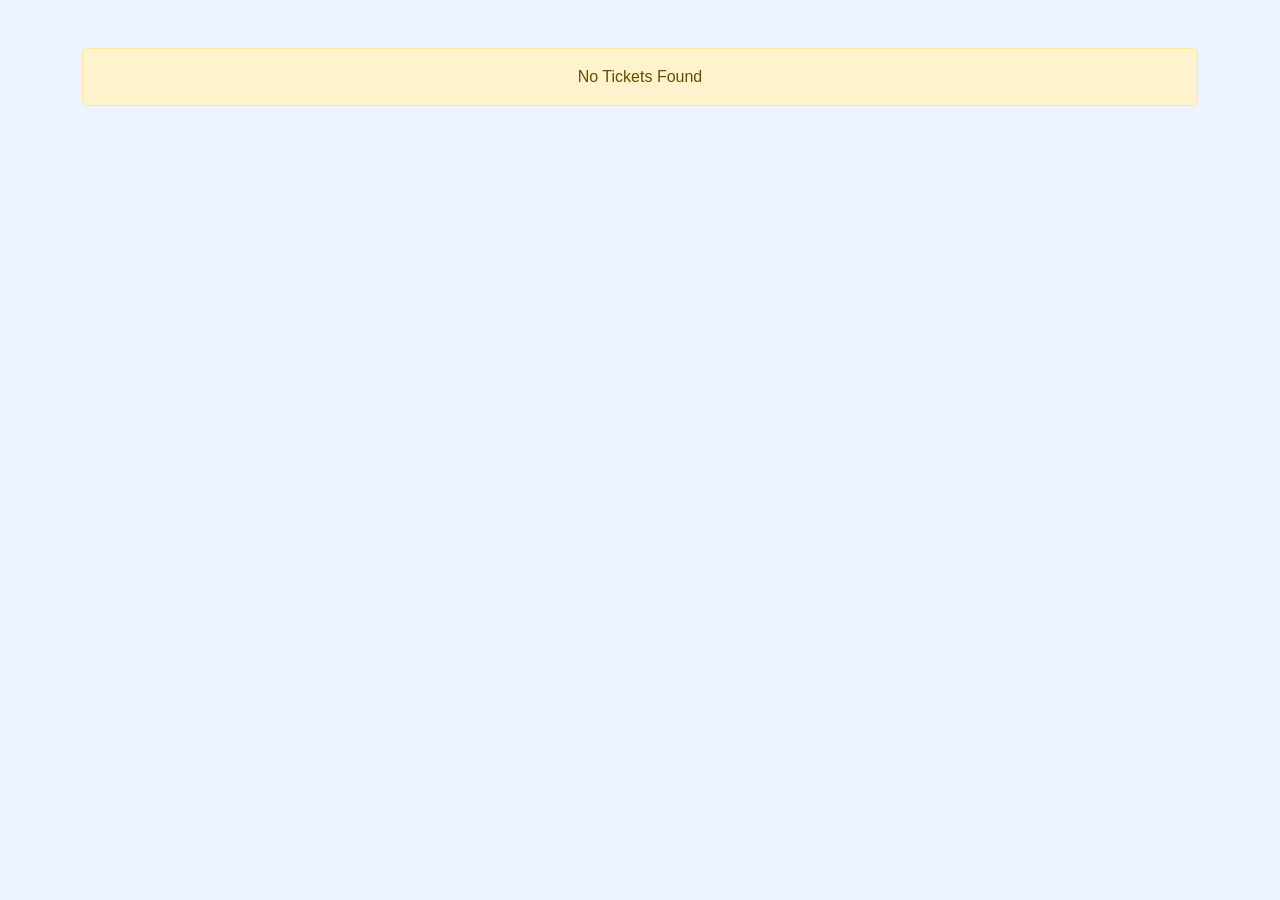
<file: bookings.html>
<!DOCTYPE html>
<html lang="en">
<head>
<meta charset="UTF-8">
<meta name="viewport" content="width=device-width, initial-scale=1.0">
<title>My Boarding Pass</title>

<link href="https://cdn.jsdelivr.net/npm/bootstrap@5.3.3/dist/css/bootstrap.min.css" rel="stylesheet">

<style>

body{
background:#eef4ff;
font-family:Arial,Helvetica,sans-serif;
}

.ticket{
max-width:900px;
margin:40px auto;
background:#fff;
border-radius:20px;
overflow:hidden;
box-shadow:0 15px 35px rgba(0,0,0,.15);
}

.ticket-header{
background:#0d6efd;
color:#fff;
padding:20px;
display:flex;
justify-content:space-between;
align-items:center;
}

.ticket-body{
padding:30px;
}

.section{
margin-bottom:25px;
}

.row div{
margin-bottom:15px;
}

.label{
font-size:13px;
color:#666;
font-weight:bold;
}

.value{
font-size:18px;
font-weight:600;
}

.confirmed{
background:#198754;
color:white;
padding:6px 15px;
border-radius:20px;
display:inline-block;
}

.print-btn{
margin-top:20px;
}

hr{
border-top:2px dashed #aaa;
}

</style>

</head>

<body>

<div id="tickets"></div>

<script>

const bookings = JSON.parse(localStorage.getItem("bookings")) || [];

const container = document.getElementById("tickets");

if(bookings.length===0){

container.innerHTML=`
<div class="container mt-5">

<div class="alert alert-warning text-center">

No Tickets Found

</div>

</div>
`;

}

else{

bookings.forEach((b,index)=>{

const flight=b.flight||{};

container.innerHTML+=`

<div class="ticket">

<div class="ticket-header">

<div>

<h2>✈ TravelGo</h2>

<div>BOARDING PASS</div>

</div>

<div>

<h4>${flight.airline || "TravelGo Airlines"}</h4>

</div>

</div>

<div class="ticket-body">

<div class="row">

<div class="col-md-4">

<div class="label">Passenger</div>

<div class="value">${b.passenger || "-"}</div>

</div>

<div class="col-md-4">

<div class="label">PNR</div>

<div class="value">${b.pnr || "-"}</div>

</div>

<div class="col-md-4">

<div class="label">Flight</div>

<div class="value">${flight.flight || "TG-101"}</div>

</div>

</div>

<hr>

<div class="row">

<div class="col-md-3">

<div class="label">From</div>

<div class="value">${flight.from || "-"}</div>

</div>

<div class="col-md-3">

<div class="label">To</div>

<div class="value">${flight.to || "-"}</div>

</div>

<div class="col-md-3">

<div class="label">Departure</div>

<div class="value">${flight.depart || "-"}</div>

</div>

<div class="col-md-3">

<div class="label">Arrival</div>

<div class="value">${flight.arrive || "-"}</div>

</div>

</div>

<hr>

<div class="row">

<div class="col-md-3">

<div class="label">Seat</div>

<div class="value">${b.seat || "-"}</div>

</div>

<div class="col-md-3">

<div class="label">Gate</div>

<div class="value">${b.gate || "-"}</div>

</div>

<div class="col-md-3">

<div class="label">Boarding</div>

<div class="value">${b.boarding || "-"}</div>

</div>

<div class="col-md-3">

<div class="label">Status</div>

<div class="confirmed">CONFIRMED</div>

</div>

</div>

<hr>

<div class="row">

<div class="col-md-6">

<div class="label">QR Code</div>

<img src="https://api.qrserver.com/v1/create-qr-code/?size=120x120&data=${b.pnr || "TravelGo"}">

</div>

<div class="col-md-6 text-end">

<button class="btn btn-primary print-btn" onclick="window.print()">

🖨 Print Ticket

</button>

</div>

</div>

</div>

</div>

`;

});

}

</script>

</body>
</html>
</file>
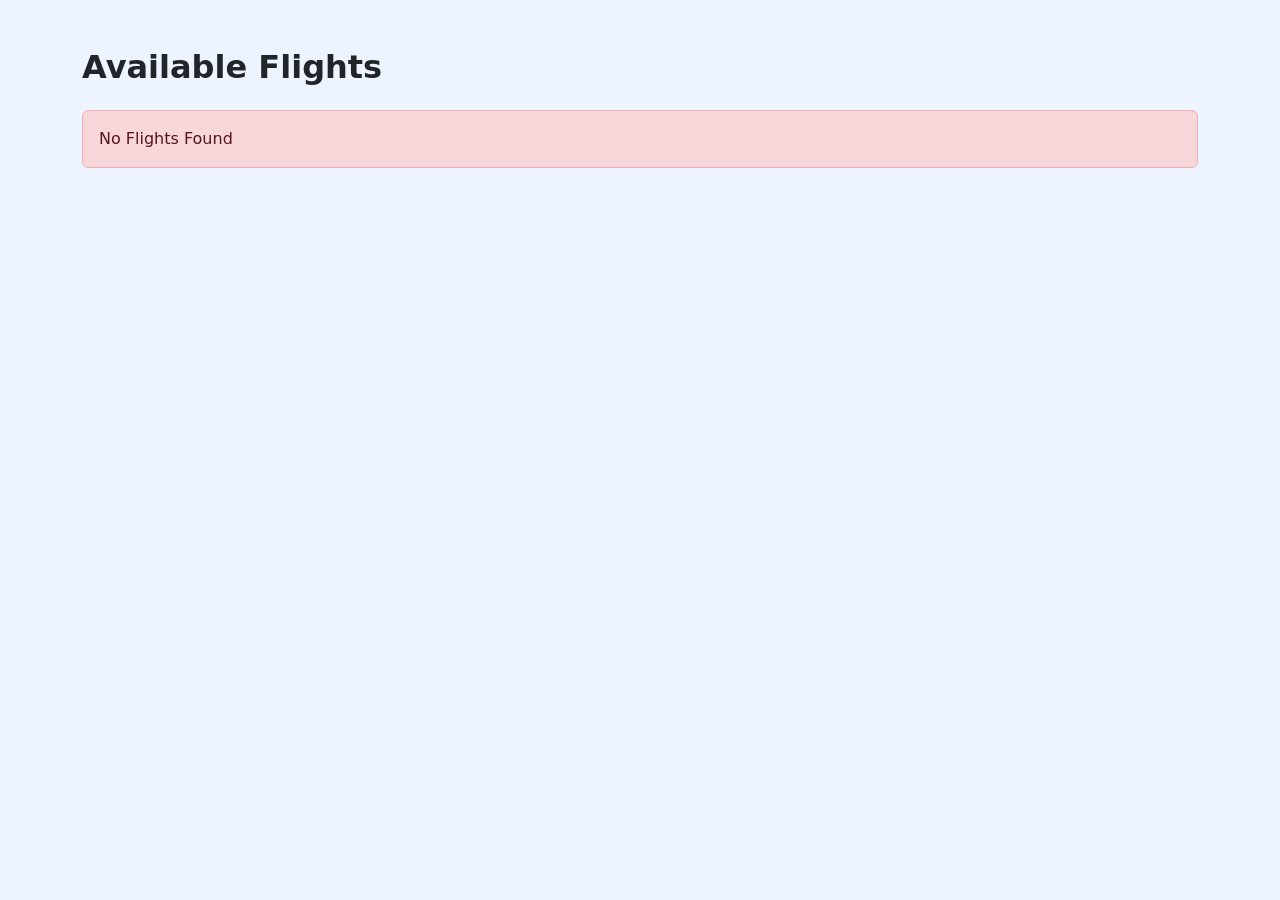
<file: flights.html>
<!DOCTYPE html>
<html lang="en">
<head>

<meta charset="UTF-8">
<meta name="viewport" content="width=device-width,initial-scale=1">

<title>Available Flights</title>

<link href="https://cdn.jsdelivr.net/npm/bootstrap@5.3.3/dist/css/bootstrap.min.css" rel="stylesheet">

<style>

body{
background:#edf4ff;
}

.flight-card{
background:white;
border-radius:20px;
padding:25px;
margin-bottom:20px;
box-shadow:0 10px 25px rgba(0,0,0,.08);
transition:.3s;
}

.flight-card:hover{
transform:translateY(-6px);
}

.price{
font-size:30px;
font-weight:bold;
color:#0d6efd;
}

.logo{
font-size:40px;
}

</style>

</head>

<body>

<div class="container py-5">

<h2 class="mb-4 fw-bold">

Available Flights

</h2>

<div id="list"></div>

</div>

<script>

const flights=JSON.parse(localStorage.getItem("searchResults"))||[];

const list=document.getElementById("list");

if(flights.length==0){

list.innerHTML=`<div class="alert alert-danger">
No Flights Found
</div>`;

}

else{

flights.forEach(f=>{

list.innerHTML+=`

<div class="flight-card">

<div class="row align-items-center">

<div class="col-md-2 text-center">

<div class="logo">${f.logo}</div>

<h5>${f.airline}</h5>

<p>${f.flight}</p>

</div>

<div class="col-md-5">

<h4>${f.from} ➜ ${f.to}</h4>

<p>

${f.depart}
&nbsp;&nbsp;&nbsp;

${f.arrive}

</p>

<p>

${f.duration}

|

Non Stop

</p>

</div>

<div class="col-md-2">

⭐⭐⭐⭐⭐

</div>

<div class="col-md-3 text-end">

<div class="price">

₹${f.price}

</div>

<button
class="btn btn-primary mt-2"
onclick="book(${f.id})">

Book Now

</button>

</div>

</div>

</div>

`;

});

}

function book(id){

localStorage.setItem("selectedFlight",id);

window.location="passenger.html";

}

</script>

</body>
</html>
</file>
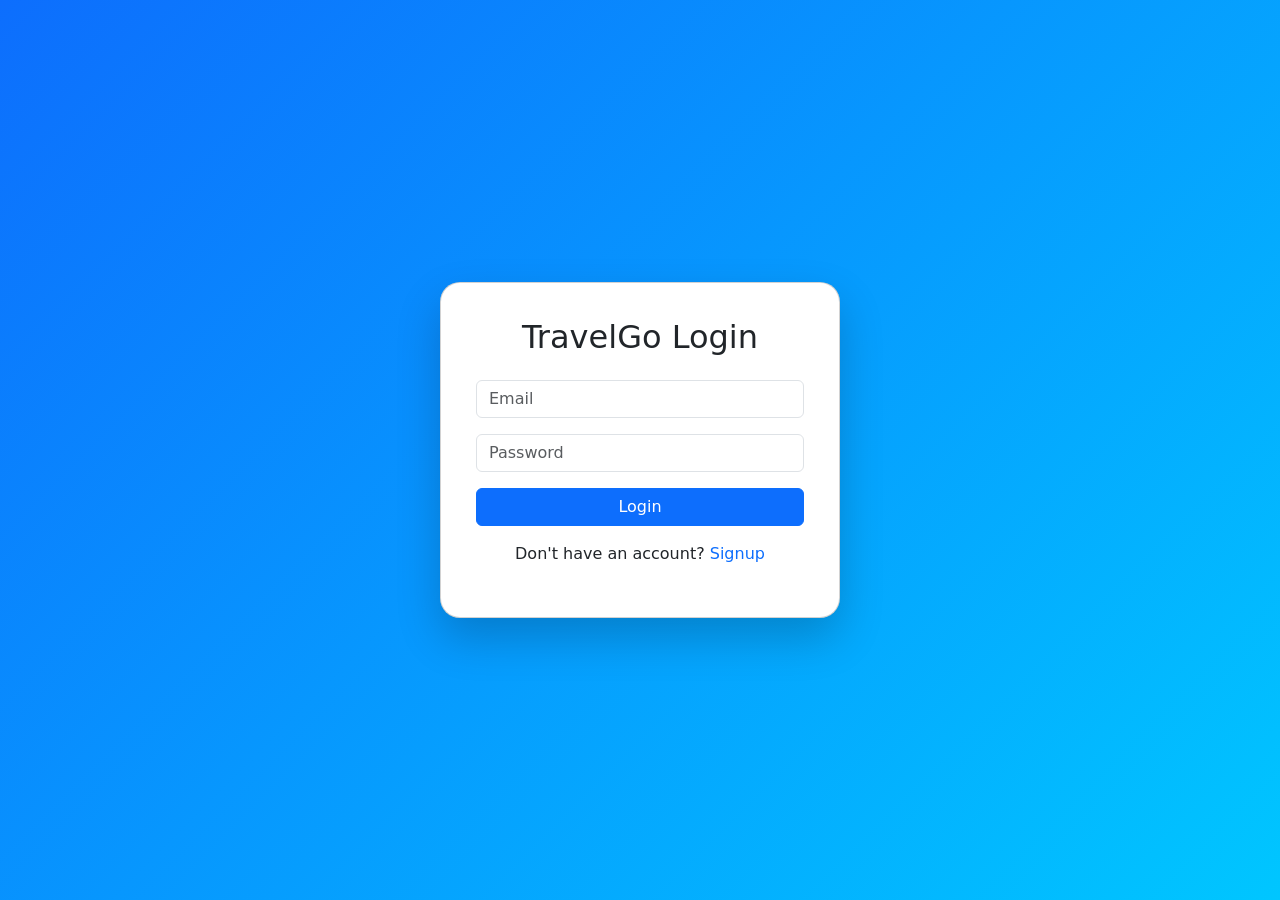
<file: login.html>
<!DOCTYPE html>
<html lang="en">
<head>

<meta charset="UTF-8">
<meta name="viewport" content="width=device-width, initial-scale=1">

<title>TravelGo Login</title>

<link href="https://cdn.jsdelivr.net/npm/bootstrap@5.3.3/dist/css/bootstrap.min.css" rel="stylesheet">

<style>

body{

height:100vh;
display:flex;
justify-content:center;
align-items:center;
background:linear-gradient(135deg,#0d6efd,#00c6ff);

}

.card{

width:400px;
padding:35px;
border-radius:20px;
box-shadow:0 20px 45px rgba(0,0,0,.2);

}

.btn{

width:100%;

}

a{

text-decoration:none;

}

</style>

</head>

<body>

<div class="card">

<h2 class="text-center mb-4">

TravelGo Login

</h2>

<input
id="email"
class="form-control mb-3"
placeholder="Email">

<input
id="password"
type="password"
class="form-control mb-3"
placeholder="Password">

<button
class="btn btn-primary"
onclick="login()">

Login

</button>

<p class="text-center mt-3">

Don't have an account?

<a href="signup.html">

Signup

</a>

</p>

</div>

<script>

function login(){

let email=document.getElementById("email").value;

let password=document.getElementById("password").value;

let users=JSON.parse(localStorage.getItem("users"))||[];

let user=users.find(u=>u.email===email && u.password===password);

if(user){

localStorage.setItem("loggedInUser",JSON.stringify(user));

window.location="index.html";

}

else{

alert("Invalid Email or Password");

}

}

</script>

</body>
</html>
</file>
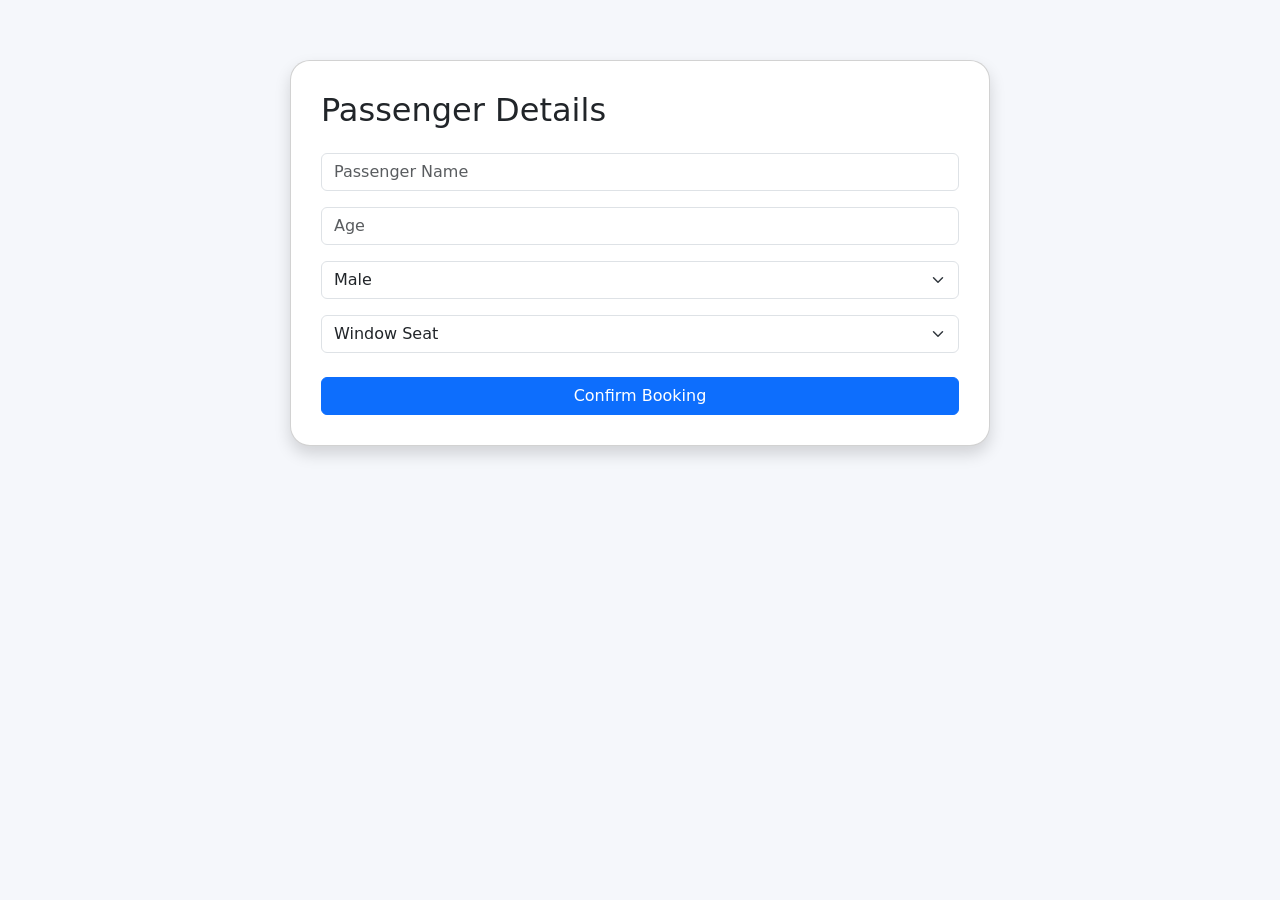
<file: passenger.html>
<!DOCTYPE html>
<html lang="en">
<head>
<meta charset="UTF-8">
<meta name="viewport" content="width=device-width, initial-scale=1">

<title>Passenger Details</title>

<link href="https://cdn.jsdelivr.net/npm/bootstrap@5.3.3/dist/css/bootstrap.min.css" rel="stylesheet">

<style>

body{
background:#f5f7fb;
}

.card{
max-width:700px;
margin:auto;
margin-top:60px;
padding:30px;
border-radius:20px;
}

</style>

</head>

<body>

<div class="container">

<div class="card shadow">

<h2 class="mb-4">

Passenger Details

</h2>

<input
id="name"
class="form-control mb-3"
placeholder="Passenger Name">

<input
id="age"
type="number"
class="form-control mb-3"
placeholder="Age">

<select
id="gender"
class="form-select mb-3">

<option>Male</option>
<option>Female</option>
<option>Other</option>

</select>

<select
id="seat"
class="form-select mb-4">

<option>Window Seat</option>
<option>Middle Seat</option>
<option>Aisle Seat</option>

</select>

<button
class="btn btn-primary w-100"
onclick="confirmBooking()">

Confirm Booking

</button>

</div>

</div>

<script>

function confirmBooking(){

const flightId = Number(localStorage.getItem("selectedFlight"));

const flights = JSON.parse(localStorage.getItem("searchResults")) || [];

const flight = flights.find(f => f.id === flightId);

const booking = {

passenger: document.getElementById("name").value,

age: document.getElementById("age").value,

gender: document.getElementById("gender").value,

seat: document.getElementById("seat").value,

pnr: "TG" + Math.floor(Math.random() * 900000 + 100000),

gate: "A" + Math.floor(Math.random() * 12 + 1),

boarding: "08:45 AM",

flight: flight

};

let bookings = JSON.parse(localStorage.getItem("bookings")) || [];

bookings.push(booking);

localStorage.setItem("bookings", JSON.stringify(bookings));

window.location = "payment.html";

}

</script>

</body>
</html>
</file>
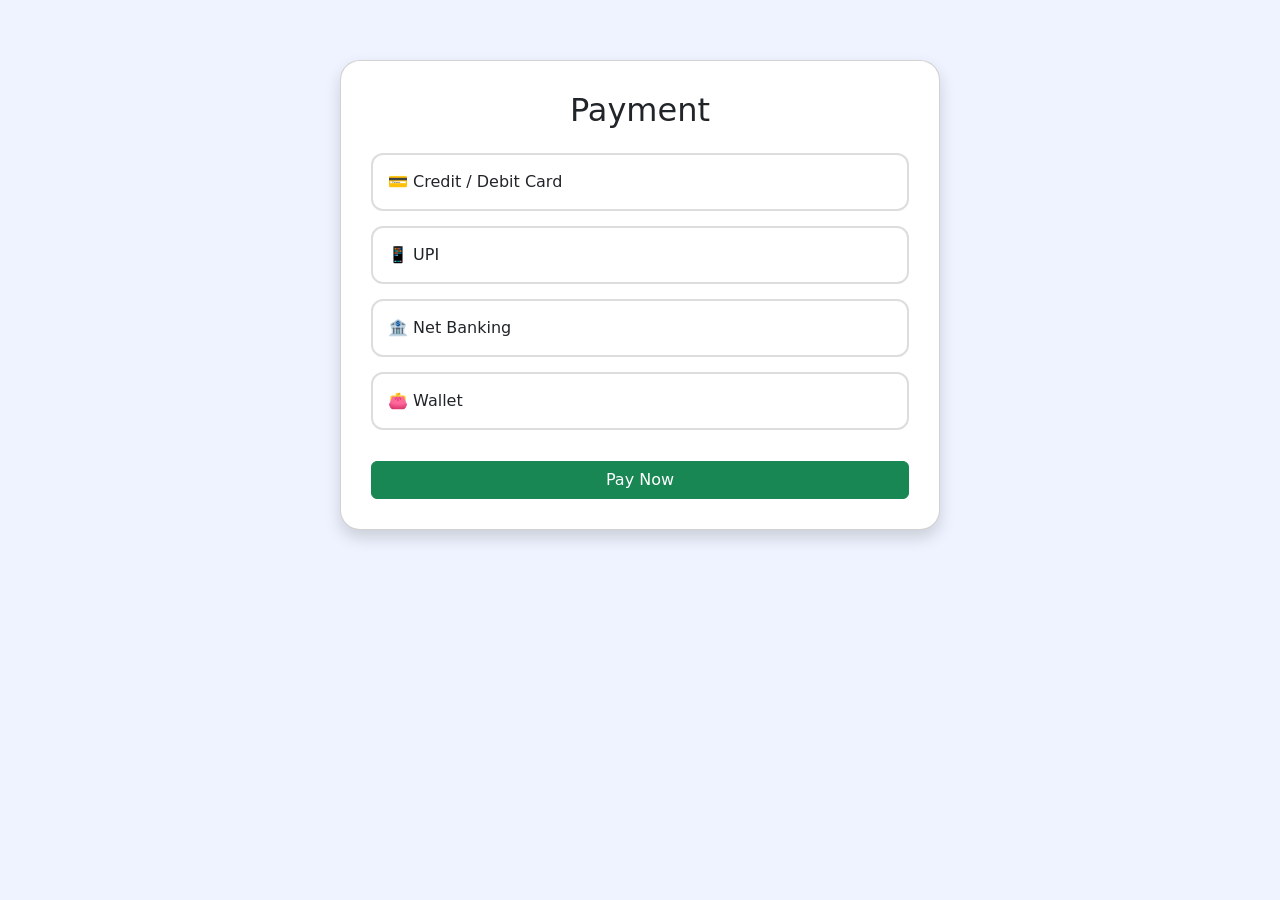
<file: payment.html>
<!DOCTYPE html>
<html lang="en">
<head>
<meta charset="UTF-8">
<meta name="viewport" content="width=device-width, initial-scale=1">
<title>Payment</title>

<link href="https://cdn.jsdelivr.net/npm/bootstrap@5.3.3/dist/css/bootstrap.min.css" rel="stylesheet">

<style>
body{
background:#eef3ff;
}

.card{
max-width:600px;
margin:60px auto;
padding:30px;
border-radius:20px;
}

.pay-option{
cursor:pointer;
padding:15px;
border:2px solid #ddd;
border-radius:12px;
margin-bottom:15px;
transition:.3s;
}

.pay-option:hover{
border-color:#0d6efd;
background:#f8fbff;
}
</style>

</head>
<body>

<div class="card shadow">

<h2 class="mb-4 text-center">
Payment
</h2>

<div class="pay-option">
💳 Credit / Debit Card
</div>

<div class="pay-option">
📱 UPI
</div>

<div class="pay-option">
🏦 Net Banking
</div>

<div class="pay-option">
👛 Wallet
</div>

<button
class="btn btn-success w-100 mt-3"
onclick="payNow()">

Pay Now

</button>

</div>

<script>

function payNow(){

setTimeout(()=>{

window.location="success.html";

},1500);

}

</script>

</body>
</html>
</file>
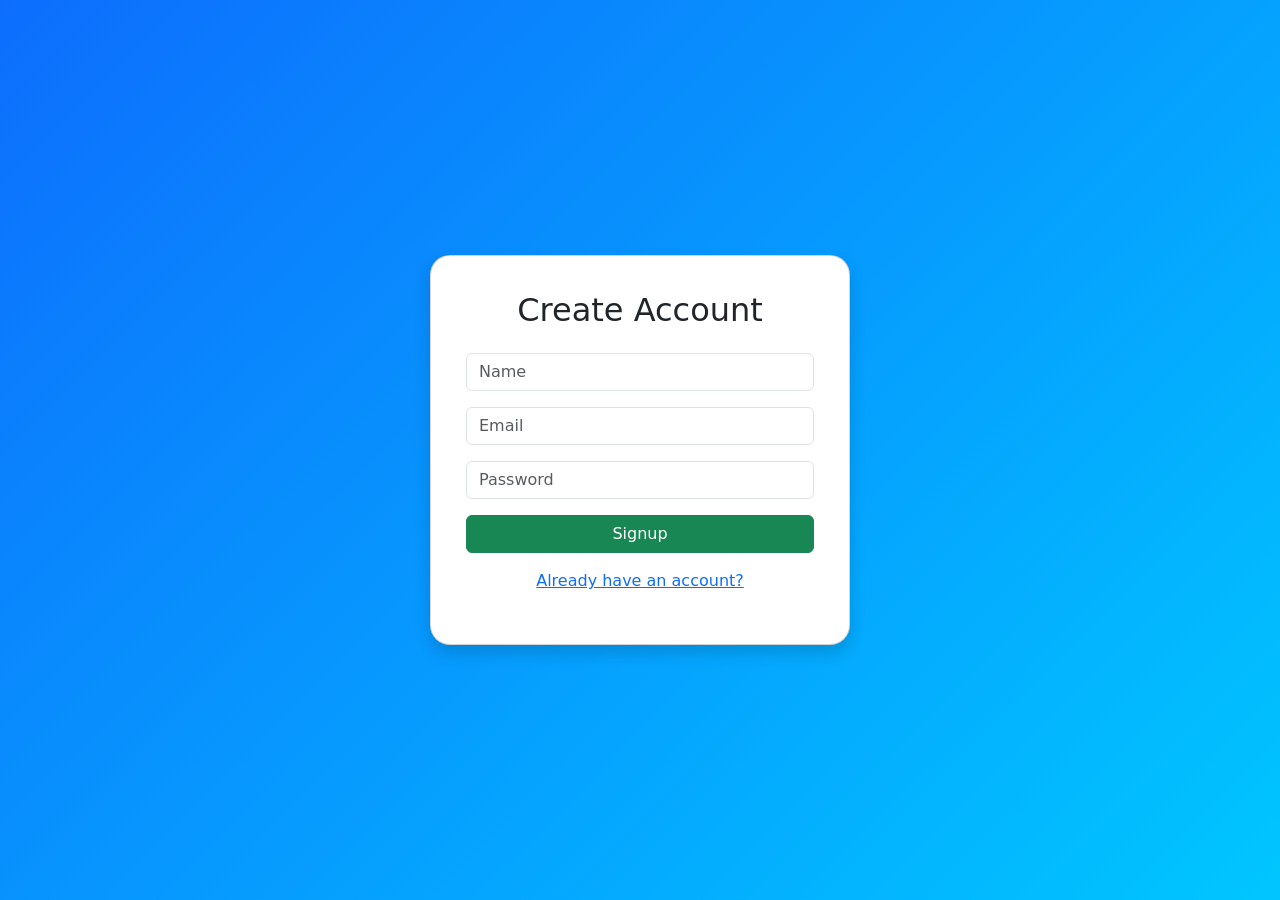
<file: signup.html>
<!DOCTYPE html>
<html lang="en">
<head>

<meta charset="UTF-8">

<meta name="viewport" content="width=device-width, initial-scale=1">

<title>Signup</title>

<link href="https://cdn.jsdelivr.net/npm/bootstrap@5.3.3/dist/css/bootstrap.min.css" rel="stylesheet">

<style>

body{

height:100vh;
display:flex;
justify-content:center;
align-items:center;
background:linear-gradient(135deg,#0d6efd,#00c6ff);

}

.card{

width:420px;
padding:35px;
border-radius:20px;

}

</style>

</head>

<body>

<div class="card shadow">

<h2 class="text-center mb-4">

Create Account

</h2>

<input
id="name"
class="form-control mb-3"
placeholder="Name">

<input
id="email"
class="form-control mb-3"
placeholder="Email">

<input
id="password"
type="password"
class="form-control mb-3"
placeholder="Password">

<button
class="btn btn-success w-100"
onclick="signup()">

Signup

</button>

<p class="text-center mt-3">

<a href="login.html">

Already have an account?

</a>

</p>

</div>

<script>

function signup(){

let users=JSON.parse(localStorage.getItem("users"))||[];

users.push({

name:document.getElementById("name").value,

email:document.getElementById("email").value,

password:document.getElementById("password").value

});

localStorage.setItem("users",JSON.stringify(users));

alert("Signup Successful");

window.location="login.html";

}

</script>

</body>
</html>
</file>
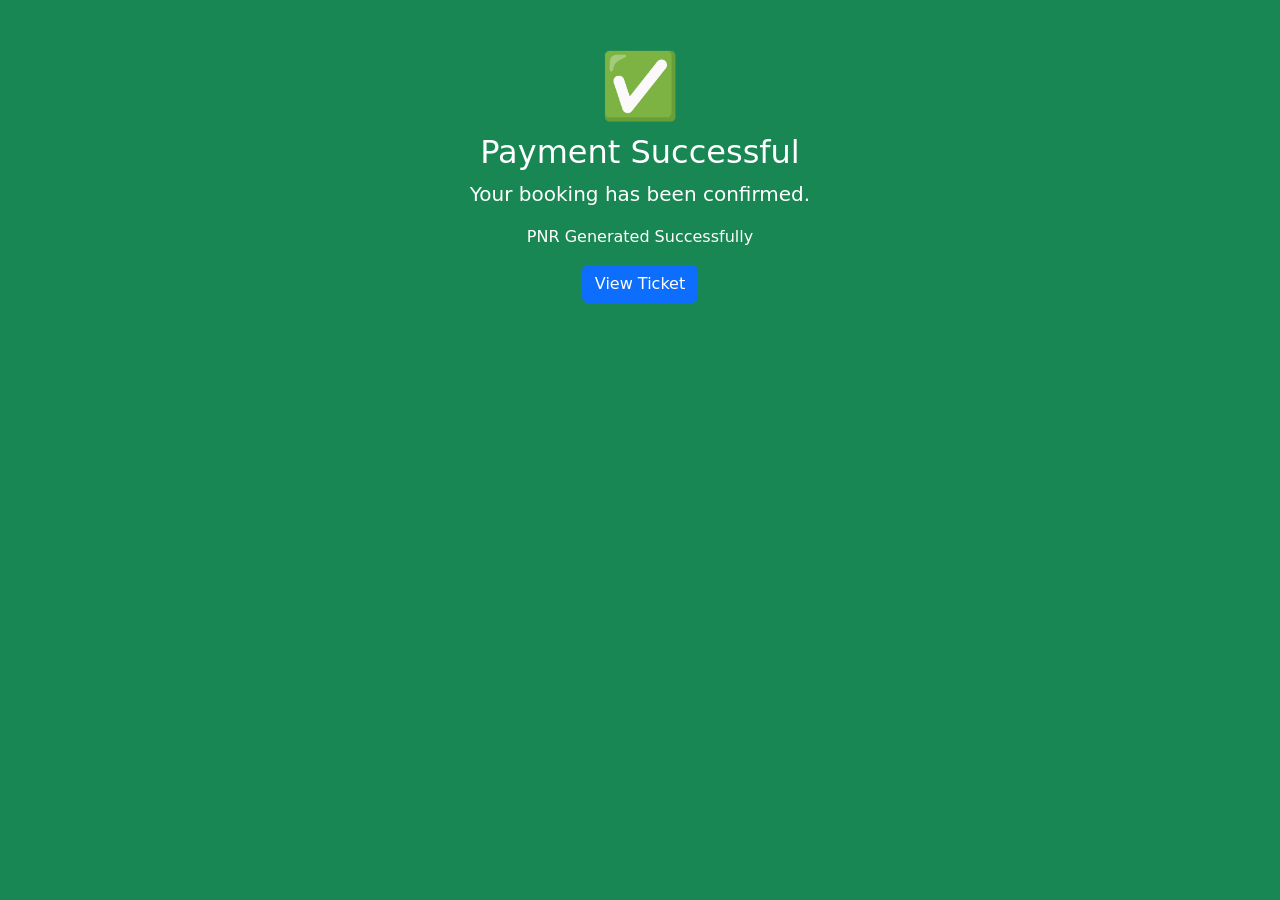
<file: success.html>
<!DOCTYPE html>
<html>

<head>

<meta charset="UTF-8">

<title>Booking Successful</title>

<link href="https://cdn.jsdelivr.net/npm/bootstrap@5.3.3/dist/css/bootstrap.min.css" rel="stylesheet">

</head>

<body class="bg-success text-white">

<div class="container text-center mt-5">

<h1 class="display-3">
✅
</h1>

<h2>
Payment Successful
</h2>

<p class="fs-5">
Your booking has been confirmed.
</p>

<p>
PNR Generated Successfully
</p>

<a
href="ticket.html"
class="btn btn-primary">

View Ticket

</a>

</div>

</body>

</html>
</file>
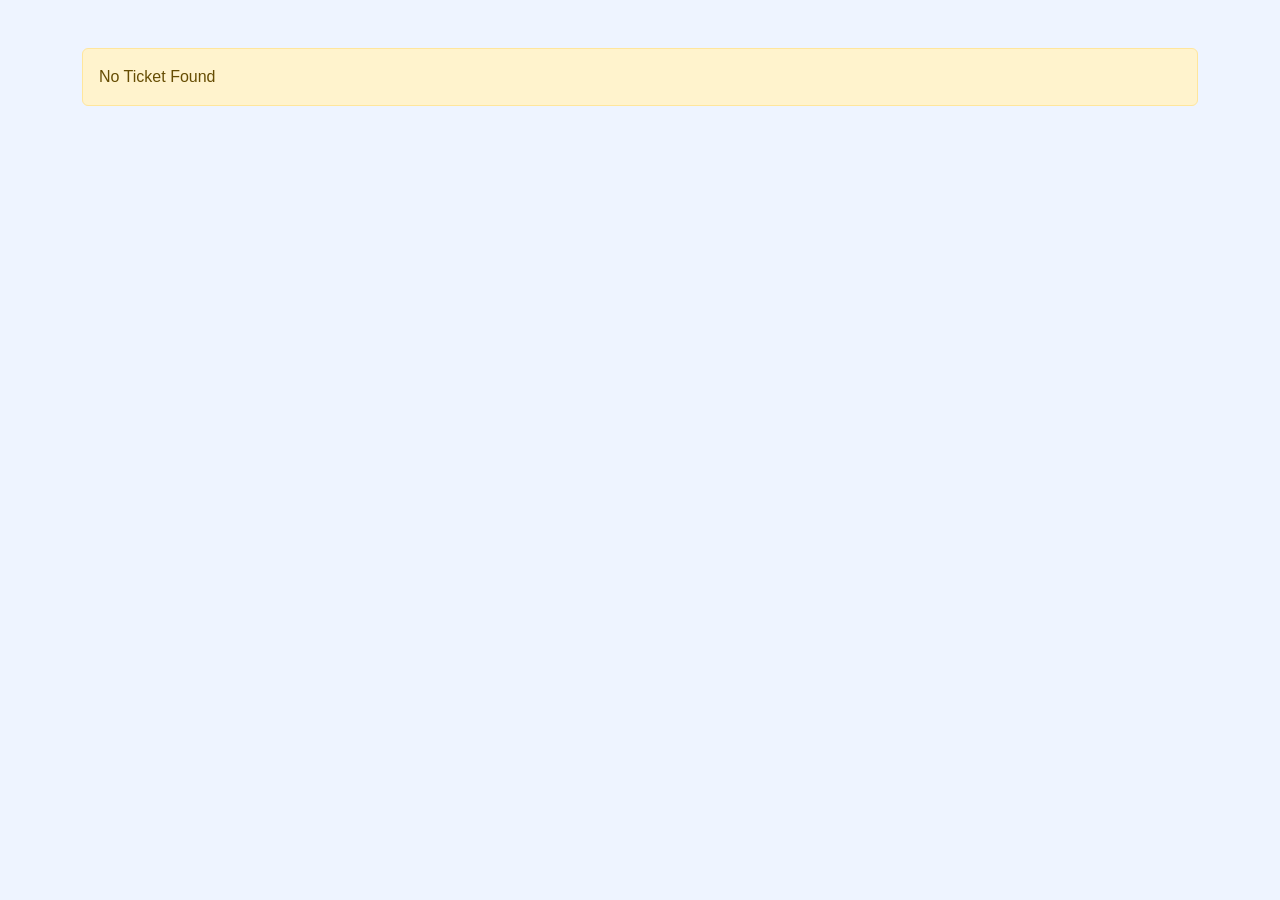
<file: ticket.html>
<!DOCTYPE html>
<html lang="en">
<head>

<meta charset="UTF-8">
<meta name="viewport" content="width=device-width,initial-scale=1">

<title>Your Ticket</title>

<link href="https://cdn.jsdelivr.net/npm/bootstrap@5.3.3/dist/css/bootstrap.min.css" rel="stylesheet">

<style>

body{
background:#eef4ff;
font-family:Arial,sans-serif;
}

.ticket{
max-width:900px;
margin:40px auto;
background:#fff;
border-radius:20px;
overflow:hidden;
box-shadow:0 15px 35px rgba(0,0,0,.15);
}

.ticket-header{
background:#0d6efd;
color:white;
padding:25px;
display:flex;
justify-content:space-between;
align-items:center;
}

.ticket-body{
padding:30px;
}

.label{
font-size:13px;
color:#666;
font-weight:bold;
}

.value{
font-size:18px;
font-weight:bold;
margin-bottom:20px;
}

.status{
display:inline-block;
padding:8px 18px;
background:#198754;
color:white;
border-radius:25px;
}

hr{
border-top:2px dashed #bbb;
}

</style>

</head>

<body>

<div id="ticket"></div>

<script>

const bookings=JSON.parse(localStorage.getItem("bookings"))||[];

const b=bookings[bookings.length-1];

if(!b){

document.getElementById("ticket").innerHTML=`
<div class="container mt-5">
<div class="alert alert-warning">
No Ticket Found
</div>
</div>
`;

}

else{

const flight=b.flight||{};

document.getElementById("ticket").innerHTML=`

<div class="ticket">

<div class="ticket-header">

<div>

<h2>✈ TravelGo</h2>

BOARDING PASS

</div>

<div>

<h2>${flight.airline}</h2>

</div>

</div>

<div class="ticket-body">

<div class="row">

<div class="col-md-4">

<div class="label">Passenger</div>

<div class="value">${b.passenger}</div>

</div>

<div class="col-md-4">

<div class="label">PNR</div>

<div class="value">${b.pnr}</div>

</div>

<div class="col-md-4">

<div class="label">Flight</div>

<div class="value">${flight.flight}</div>

</div>

</div>

<hr>

<div class="row">

<div class="col-md-3">

<div class="label">From</div>

<div class="value">${flight.from}</div>

</div>

<div class="col-md-3">

<div class="label">To</div>

<div class="value">${flight.to}</div>

</div>

<div class="col-md-3">

<div class="label">Departure</div>

<div class="value">${flight.depart}</div>

</div>

<div class="col-md-3">

<div class="label">Arrival</div>

<div class="value">${flight.arrive}</div>

</div>

</div>

<hr>

<div class="row">

<div class="col-md-3">

<div class="label">Seat</div>

<div class="value">${b.seat}</div>

</div>

<div class="col-md-3">

<div class="label">Gate</div>

<div class="value">${b.gate}</div>

</div>

<div class="col-md-3">

<div class="label">Boarding</div>

<div class="value">${b.boarding}</div>

</div>

<div class="col-md-3">

<div class="label">Status</div>

<div class="status">CONFIRMED</div>

</div>

</div>

<hr>

<div class="row align-items-center">

<div class="col-md-6">

<img src="https://api.qrserver.com/v1/create-qr-code/?size=140x140&data=${b.pnr}">

</div>

<div class="col-md-6 text-end">

<button class="btn btn-primary" onclick="window.print()">

🖨 Print Ticket

</button>

</div>

</div>

</div>

</div>

`;

}

</script>

</body>
</html>
</file>
